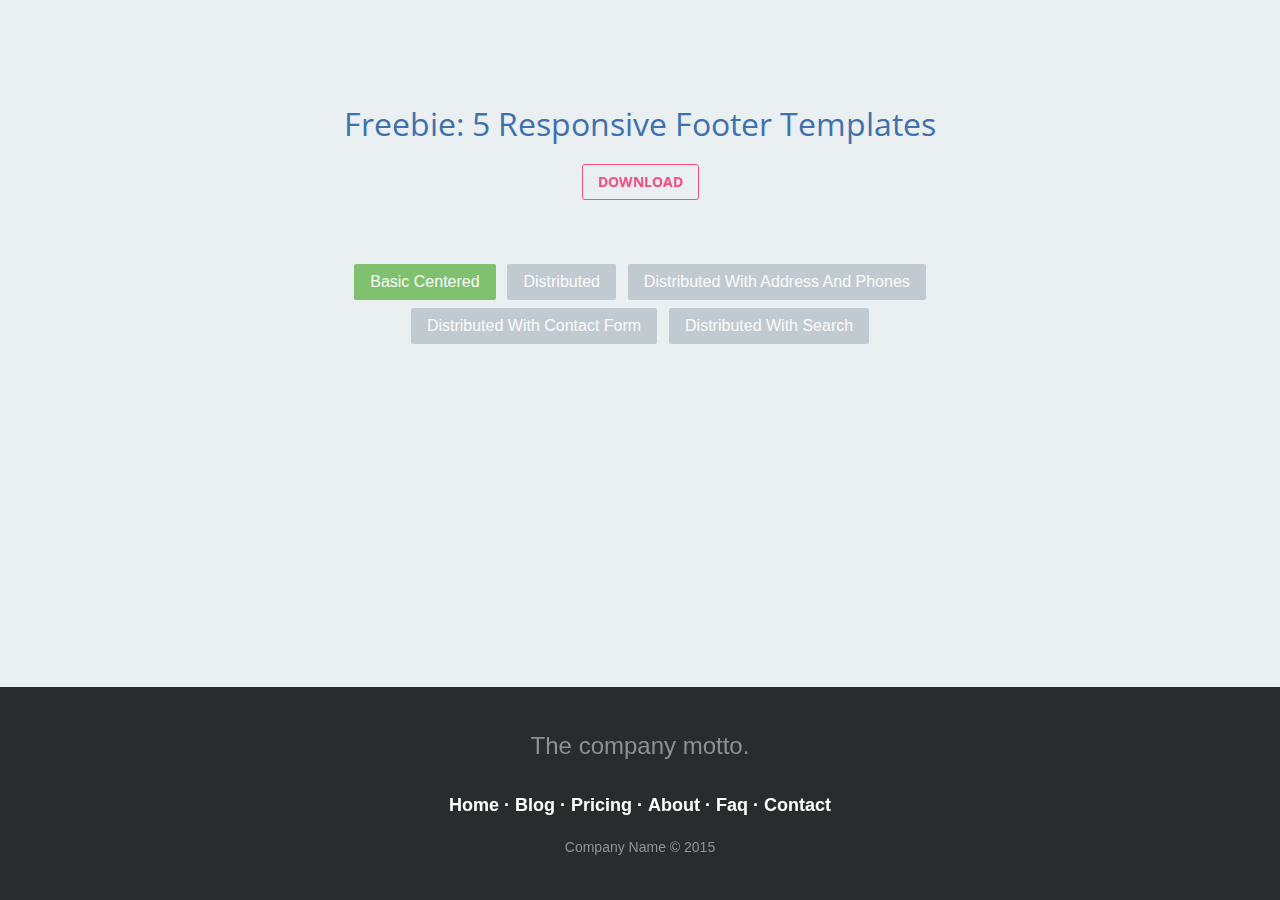
<file: GeeksBook/freebie-footer-templates/index.html>
<!DOCTYPE html>
<html>

<head>

	<meta charset="utf-8">
	<meta http-equiv="X-UA-Compatible" content="IE=edge">
	<meta name="viewport" content="width=device-width, initial-scale=1">
	<meta name="keywords" content="footer, basic, centered, links" />

	<title>Basic, Centered Footer</title>

	<link rel="stylesheet" href="css/demo.css">
	<link rel="stylesheet" href="css/footer-basic-centered.css">

</head>

	<body>

		<header>

			<h1>Freebie: 5 Responsive Footer Templates</h1>
			<h2><a href="http://tutorialzine.com/2015/01/freebie-5-responsive-footer-templates/">Download</a></h2>

			<ul>
				<li><a href="index.html" class="active">Basic Centered</a></li>
				<li><a href="footer-distributed.html">Distributed</a></li>
				<li><a href="footer-distributed-with-address-and-phones.html">Distributed With Address And Phones</a></li>
				<li><a href="footer-distributed-with-contact-form.html">Distributed With Contact Form</a></li>
				<li><a href="footer-distributed-with-search.html">Distributed With Search</a></li>
			</ul>

		</header>

		<!-- The content of your page would go here. -->

		<footer class="footer-basic-centered">

			<p class="footer-company-motto">The company motto.</p>

			<p class="footer-links">
				<a href="#">Home</a>
				·
				<a href="#">Blog</a>
				·
				<a href="#">Pricing</a>
				·
				<a href="#">About</a>
				·
				<a href="#">Faq</a>
				·
				<a href="#">Contact</a>
			</p>

			<p class="footer-company-name">Company Name &copy; 2015</p>

		</footer>

	</body>

</html>
</file>
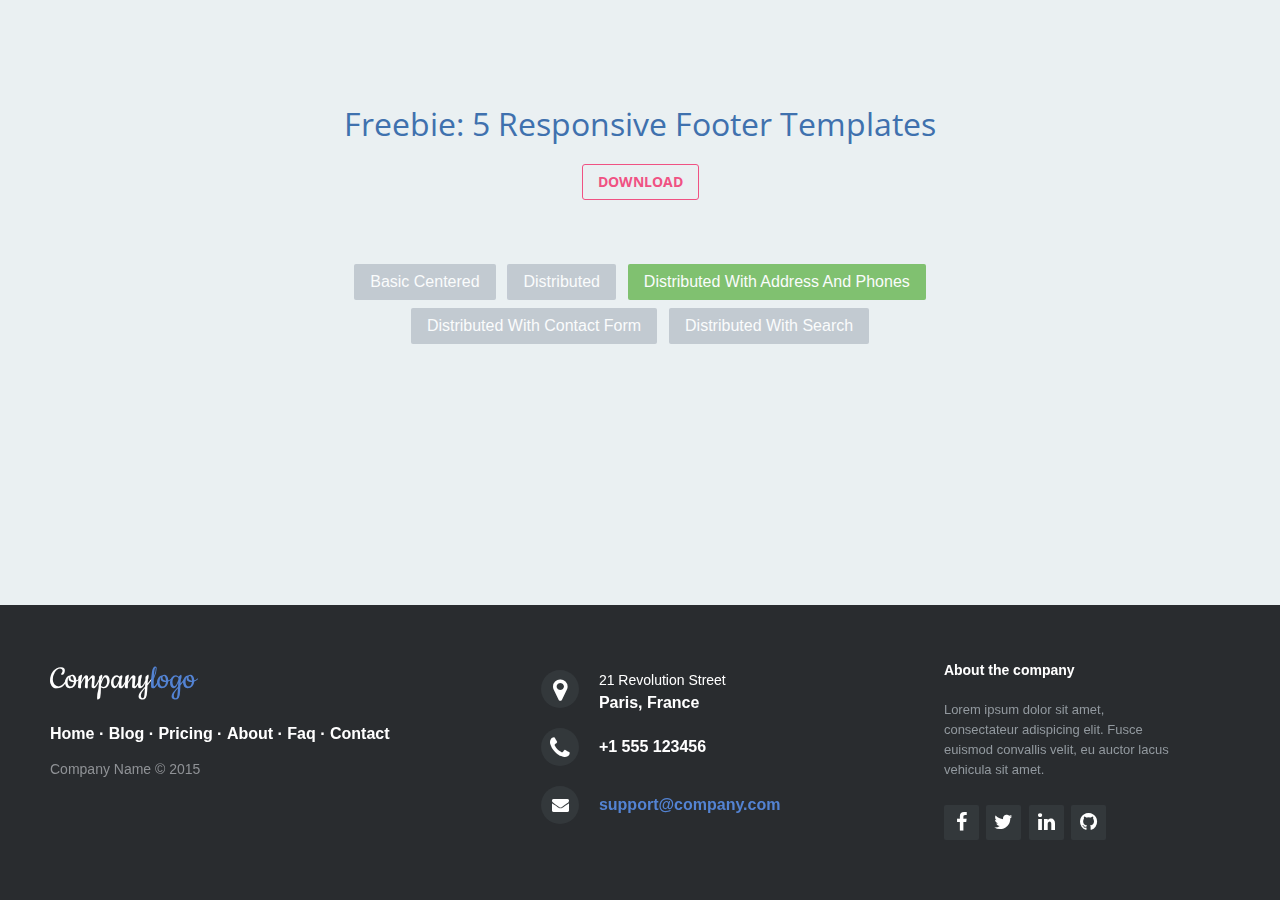
<file: GeeksBook/freebie-footer-templates/footer-distributed-with-address-and-phones.html>
<!DOCTYPE html>
<html>

<head>

	<meta charset="utf-8">
	<meta http-equiv="X-UA-Compatible" content="IE=edge">
	<meta name="viewport" content="width=device-width, initial-scale=1">
	<meta name="keywords" content="footer, address, phone, icons" />

	<title>Footer With Address And Phones</title>

	<link rel="stylesheet" href="css/demo.css">
	<link rel="stylesheet" href="css/footer-distributed-with-address-and-phones.css">
	
	<link rel="stylesheet" href="http://maxcdn.bootstrapcdn.com/font-awesome/4.2.0/css/font-awesome.min.css">

	<link href="http://fonts.googleapis.com/css?family=Cookie" rel="stylesheet" type="text/css">

</head>

	<body>

		<header>

			<h1>Freebie: 5 Responsive Footer Templates</h1>
			<h2><a href="http://tutorialzine.com/2015/01/freebie-5-responsive-footer-templates/">Download</a></h2>

			<ul>
				<li><a href="index.html">Basic Centered</a></li>
				<li><a href="footer-distributed.html">Distributed</a></li>
				<li><a href="footer-distributed-with-address-and-phones.html" class="active">Distributed With Address And Phones</a></li>
				<li><a href="footer-distributed-with-contact-form.html">Distributed With Contact Form</a></li>
				<li><a href="footer-distributed-with-search.html">Distributed With Search</a></li>
			</ul>

		</header>

		<!-- The content of your page would go here. -->

		<footer class="footer-distributed">

			<div class="footer-left">

				<h3>Company<span>logo</span></h3>

				<p class="footer-links">
					<a href="#">Home</a>
					·
					<a href="#">Blog</a>
					·
					<a href="#">Pricing</a>
					·
					<a href="#">About</a>
					·
					<a href="#">Faq</a>
					·
					<a href="#">Contact</a>
				</p>

				<p class="footer-company-name">Company Name &copy; 2015</p>
			</div>

			<div class="footer-center">

				<div>
					<i class="fa fa-map-marker"></i>
					<p><span>21 Revolution Street</span> Paris, France</p>
				</div>

				<div>
					<i class="fa fa-phone"></i>
					<p>+1 555 123456</p>
				</div>

				<div>
					<i class="fa fa-envelope"></i>
					<p><a href="mailto:support@company.com">support@company.com</a></p>
				</div>

			</div>

			<div class="footer-right">

				<p class="footer-company-about">
					<span>About the company</span>
					Lorem ipsum dolor sit amet, consectateur adispicing elit. Fusce euismod convallis velit, eu auctor lacus vehicula sit amet.
				</p>

				<div class="footer-icons">

					<a href="#"><i class="fa fa-facebook"></i></a>
					<a href="#"><i class="fa fa-twitter"></i></a>
					<a href="#"><i class="fa fa-linkedin"></i></a>
					<a href="#"><i class="fa fa-github"></i></a>

				</div>

			</div>

		</footer>

	</body>

</html>
</file>
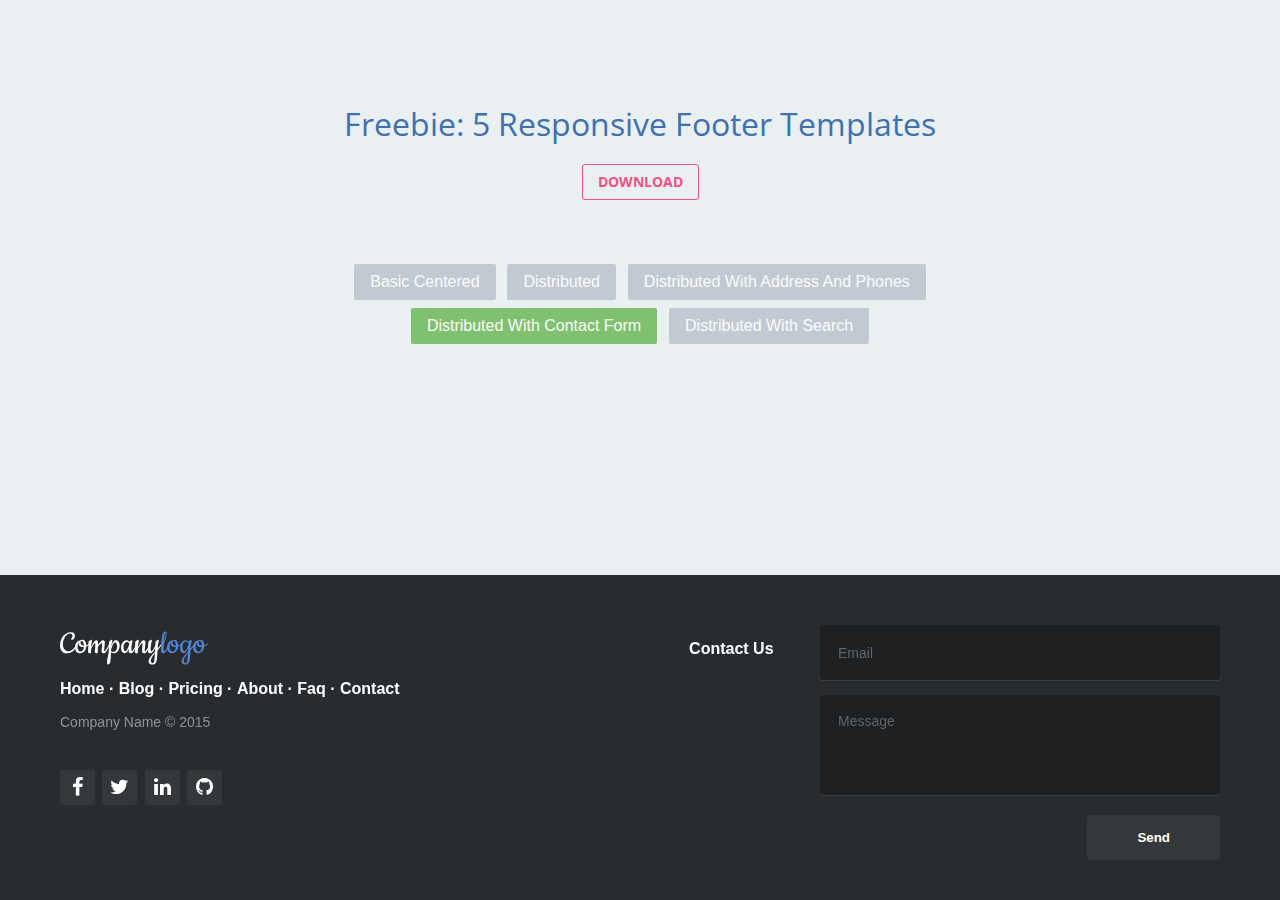
<file: GeeksBook/freebie-footer-templates/footer-distributed-with-contact-form.html>
<!DOCTYPE html>
<html>

<head>

	<meta charset="utf-8">
	<meta http-equiv="X-UA-Compatible" content="IE=edge">
	<meta name="viewport" content="width=device-width, initial-scale=1">
	<meta name="keywords" content="footer, contact, form, icons" />

	<title>Footer Distributed With Contact Form</title>

	<link rel="stylesheet" href="css/demo.css">
	<link rel="stylesheet" href="css/footer-distributed-with-contact-form.css">

	<link rel="stylesheet" href="http://maxcdn.bootstrapcdn.com/font-awesome/4.2.0/css/font-awesome.min.css">

	<link href="http://fonts.googleapis.com/css?family=Cookie" rel="stylesheet" type="text/css">

</head>

	<body>

		<header>

			<h1>Freebie: 5 Responsive Footer Templates</h1>
			<h2><a href="http://tutorialzine.com/2015/01/freebie-5-responsive-footer-templates/">Download</a></h2>

			<ul>
				<li><a href="index.html">Basic Centered</a></li>
				<li><a href="footer-distributed.html">Distributed</a></li>
				<li><a href="footer-distributed-with-address-and-phones.html">Distributed With Address And Phones</a></li>
				<li><a href="footer-distributed-with-contact-form.html" class="active">Distributed With Contact Form</a></li>
				<li><a href="footer-distributed-with-search.html">Distributed With Search</a></li>
			</ul>

		</header>

		<!-- The content of your page would go here. -->

		<footer class="footer-distributed">

			<div class="footer-left">

				<h3>Company<span>logo</span></h3>

				<p class="footer-links">
					<a href="#">Home</a>
					·
					<a href="#">Blog</a>
					·
					<a href="#">Pricing</a>
					·
					<a href="#">About</a>
					·
					<a href="#">Faq</a>
					·
					<a href="#">Contact</a>
				</p>

				<p class="footer-company-name">Company Name &copy; 2015</p>

				<div class="footer-icons">

					<a href="#"><i class="fa fa-facebook"></i></a>
					<a href="#"><i class="fa fa-twitter"></i></a>
					<a href="#"><i class="fa fa-linkedin"></i></a>
					<a href="#"><i class="fa fa-github"></i></a>

				</div>

			</div>

			<div class="footer-right">

				<p>Contact Us</p>

				<form action="#" method="post">

					<input type="text" name="email" placeholder="Email" />
					<textarea name="message" placeholder="Message"></textarea>
					<button>Send</button>

				</form>

			</div>

		</footer>

	</body>

</html>
</file>
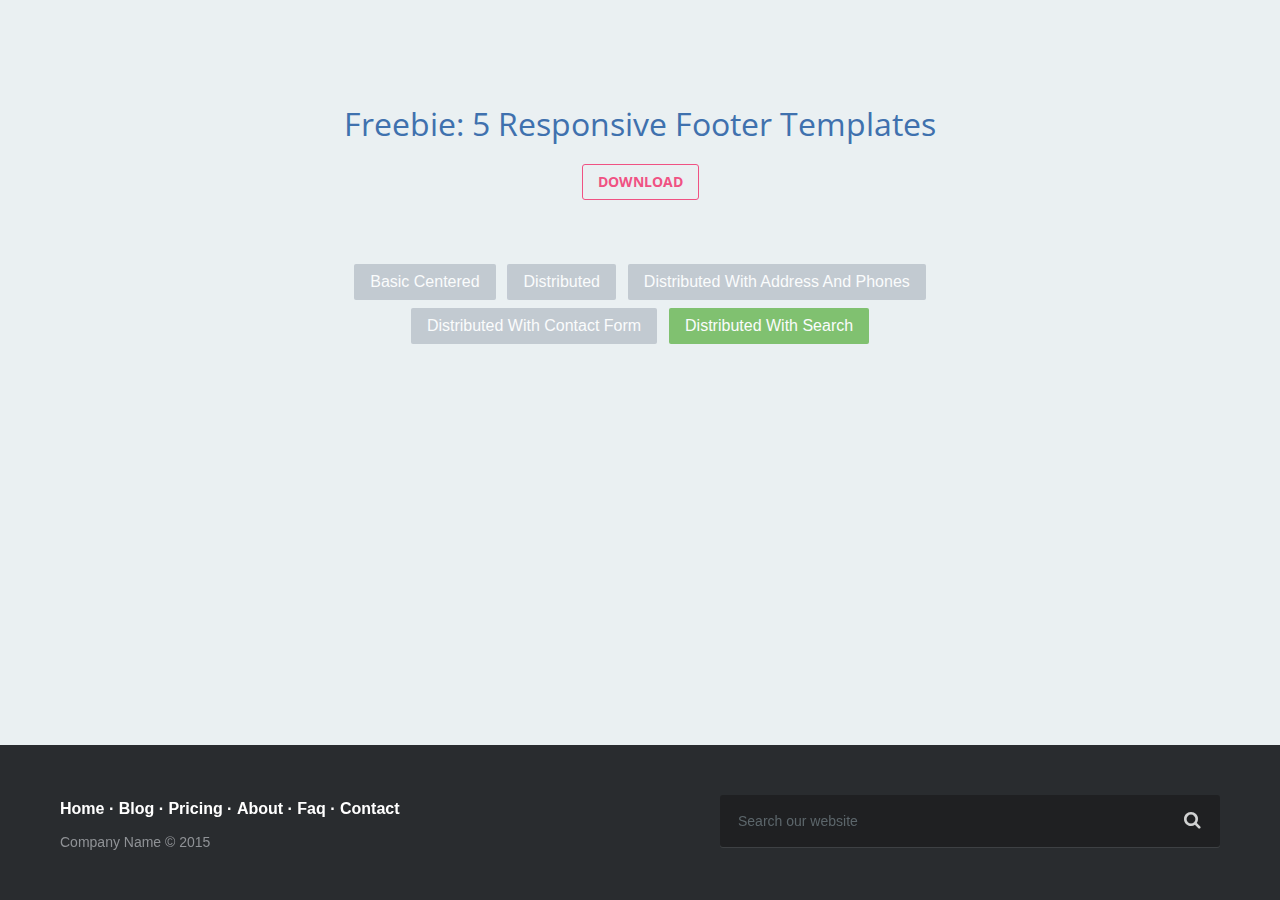
<file: GeeksBook/freebie-footer-templates/footer-distributed-with-search.html>
<!DOCTYPE html>
<html>

<head>

	<meta charset="utf-8">
	<meta http-equiv="X-UA-Compatible" content="IE=edge">
	<meta name="viewport" content="width=device-width, initial-scale=1">
	<meta name="keywords" content="footer, search, form, icons" />

	<title>Footer with a Search Form</title>

	<link rel="stylesheet" href="css/demo.css">
	<link rel="stylesheet" href="css/footer-distributed-with-search.css">

	<link rel="stylesheet" href="http://maxcdn.bootstrapcdn.com/font-awesome/4.2.0/css/font-awesome.min.css">

</head>

	<body>

		<header>

			<h1>Freebie: 5 Responsive Footer Templates</h1>
			<h2><a href="http://tutorialzine.com/2015/01/freebie-5-responsive-footer-templates/">Download</a></h2>

			<ul>
				<li><a href="index.html">Basic Centered</a></li>
				<li><a href="footer-distributed.html">Distributed</a></li>
				<li><a href="footer-distributed-with-address-and-phones.html">Distributed With Address And Phones</a></li>
				<li><a href="footer-distributed-with-contact-form.html">Distributed With Contact Form</a></li>
				<li><a href="footer-distributed-with-search.html" class="active">Distributed With Search</a></li>
			</ul>

		</header>

		<!-- The content of your page would go here. -->

		<footer class="footer-distributed">

			<div class="footer-left">

				<p class="footer-links">
					<a href="#">Home</a>
					·
					<a href="#">Blog</a>
					·
					<a href="#">Pricing</a>
					·
					<a href="#">About</a>
					·
					<a href="#">Faq</a>
					·
					<a href="#">Contact</a>
				</p>

				<p class="footer-company-name">Company Name &copy; 2015</p>

			</div>

			<div class="footer-right">

				<form method="get" action="#">
					<input placeholder="Search our website" name="search" />
					<i class="fa fa-search"></i>
				</form>

			</div>

		</footer>

	</body>

</html>
</file>
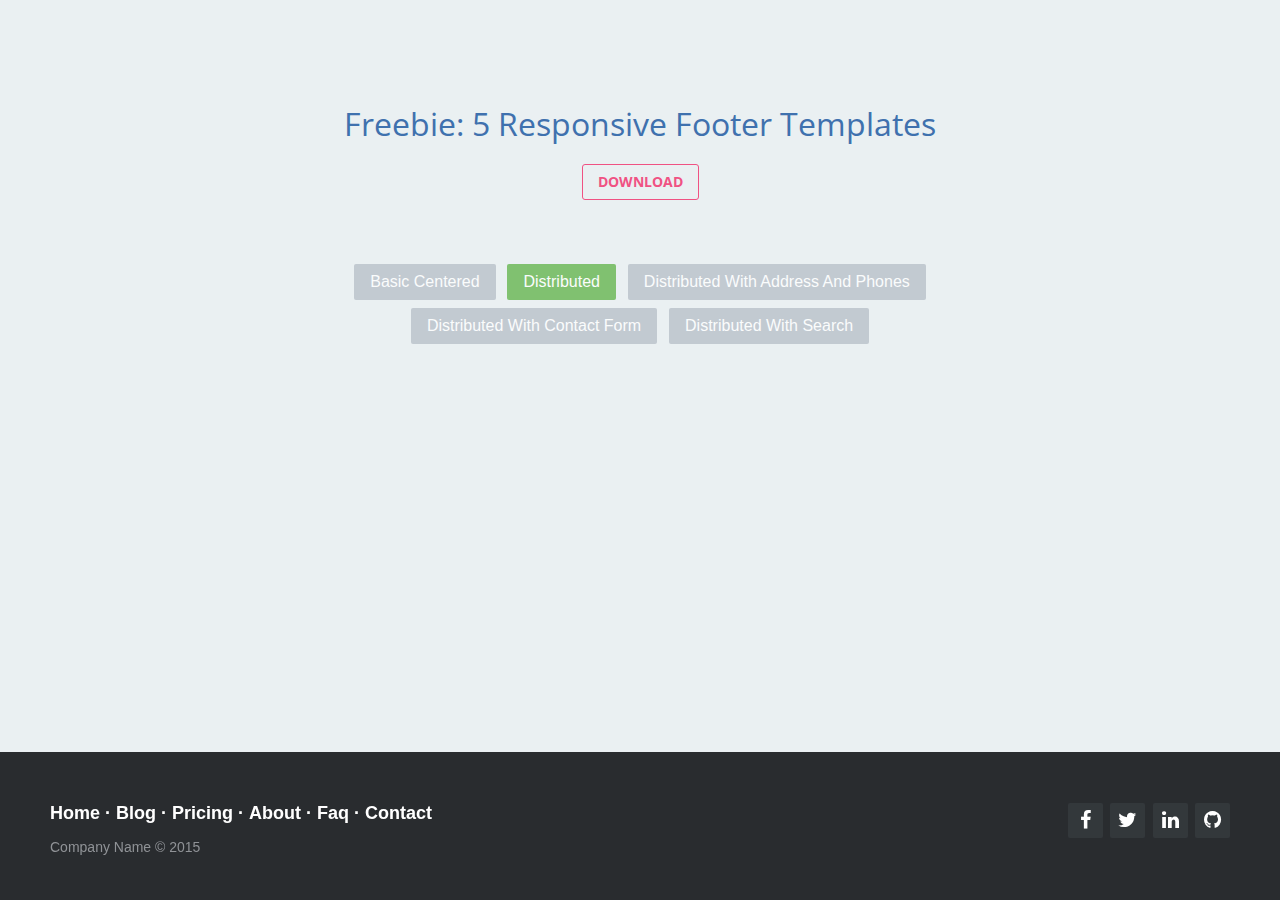
<file: GeeksBook/freebie-footer-templates/footer-distributed.html>
<!DOCTYPE html>
<html>

<head>

	<meta charset="utf-8">
	<meta http-equiv="X-UA-Compatible" content="IE=edge">
	<meta name="viewport" content="width=device-width, initial-scale=1">
	<meta name="keywords" content="footer, links, icons" />

	<title>Distributed Footer</title>

	<link rel="stylesheet" href="css/demo.css">
	<link rel="stylesheet" href="css/footer-distributed.css">
	
	<link rel="stylesheet" href="http://maxcdn.bootstrapcdn.com/font-awesome/4.2.0/css/font-awesome.min.css">

</head>

	<body>

		<header>

			<h1>Freebie: 5 Responsive Footer Templates</h1>
			<h2><a href="http://tutorialzine.com/2015/01/freebie-5-responsive-footer-templates/">Download</a></h2>

			<ul>
				<li><a href="index.html">Basic Centered</a></li>
				<li><a href="footer-distributed.html" class="active">Distributed</a></li>
				<li><a href="footer-distributed-with-address-and-phones.html">Distributed With Address And Phones</a></li>
				<li><a href="footer-distributed-with-contact-form.html">Distributed With Contact Form</a></li>
				<li><a href="footer-distributed-with-search.html">Distributed With Search</a></li>
			</ul>

		</header>

		<!-- The content of your page would go here. -->

		<footer class="footer-distributed">

			<div class="footer-right">

				<a href="#"><i class="fa fa-facebook"></i></a>
				<a href="#"><i class="fa fa-twitter"></i></a>
				<a href="#"><i class="fa fa-linkedin"></i></a>
				<a href="#"><i class="fa fa-github"></i></a>

			</div>

			<div class="footer-left">

				<p class="footer-links">
					<a href="#">Home</a>
					·
					<a href="#">Blog</a>
					·
					<a href="#">Pricing</a>
					·
					<a href="#">About</a>
					·
					<a href="#">Faq</a>
					·
					<a href="#">Contact</a>
				</p>

				<p>Company Name &copy; 2015</p>
			</div>

		</footer>

	</body>

</html>
</file>
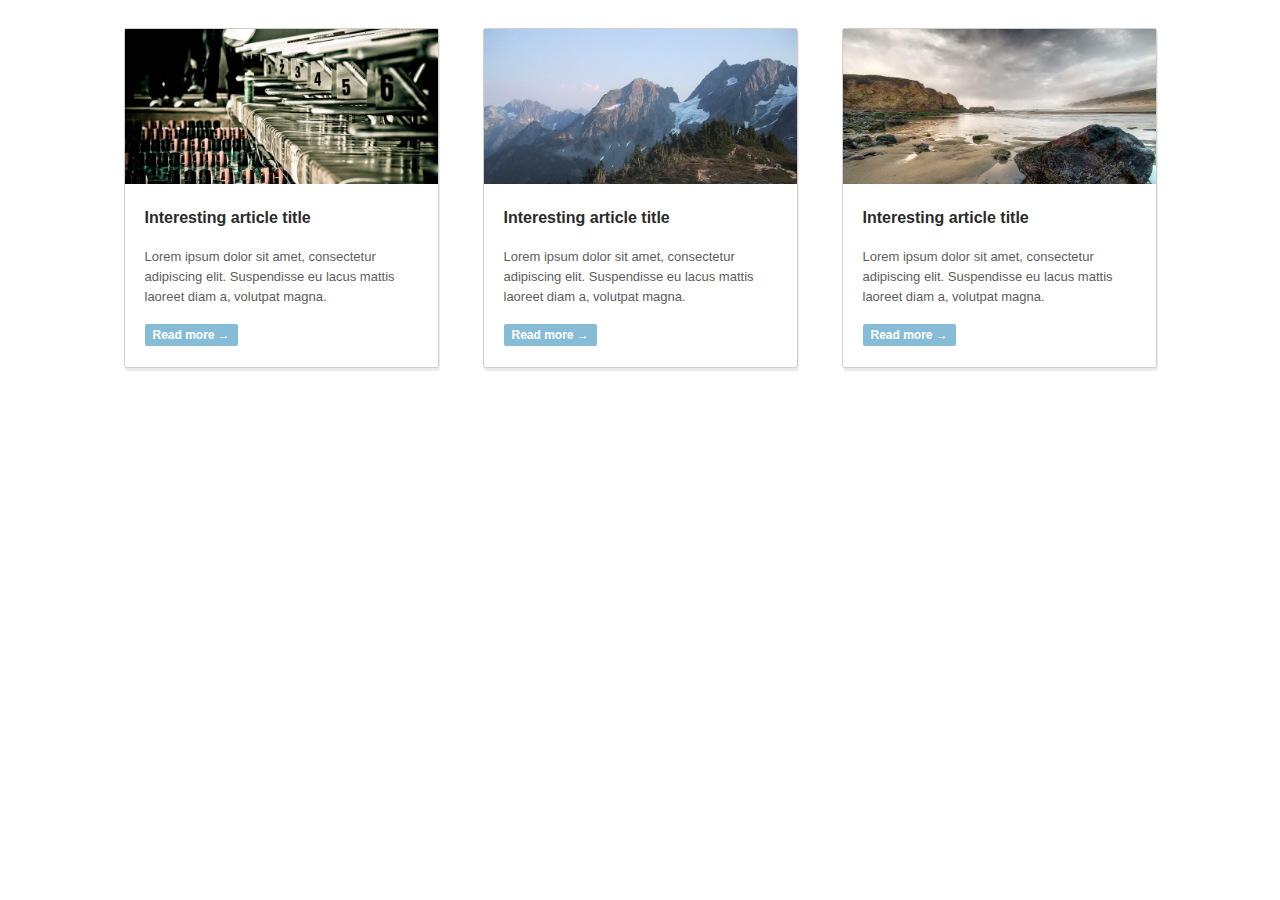
<file: GeeksBook/list-template/article-list-basic.html>
<!DOCTYPE html>
<html>

<head>

    <meta charset="utf-8">
    <meta http-equiv="X-UA-Compatible" content="IE=edge">
    <meta name="viewport" content="width=device-width, initial-scale=1">

    <title>Freebie: 12 Practical Templates For List Pages</title>

    <link rel="stylesheet" href="assets/css/article-lists/article-list-basic.css">

</head>
<body>

    <ul class="article-list-basic">

        <li>
            <a href="#">
                <img src="assets/images/pictures/industrial-mech.jpg" alt="Industrial Mech" />
            </a>
            <div>
                <h2><a href="#">Interesting article title</a></h2>
                <p>Lorem ipsum dolor sit amet, consectetur adipiscing elit. Suspendisse eu lacus mattis laoreet diam a, volutpat magna.</p>
                <a href="#" class="read-more">Read more &rarr;</a>
            </div>
        </li>

        <li>
            <a href="#">
                <img src="assets/images/pictures/sahale-wa.jpg"  alt="Sahale Wa" />
            </a>
            <div>
                <h2><a href="#">Interesting article title</a></h2>
                <p>Lorem ipsum dolor sit amet, consectetur adipiscing elit. Suspendisse eu lacus mattis laoreet diam a, volutpat magna.</p>
                <a href="#" class="read-more">Read more &rarr;</a>
            </div>
        </li>

        <li>
            <a href="#">
                <img src="assets/images/pictures/sands-of-life.jpg"  alt="Sands of Life" />
            </a>
            <div>
                <h2><a href="#">Interesting article title</a></h2>
                <p>Lorem ipsum dolor sit amet, consectetur adipiscing elit. Suspendisse eu lacus mattis laoreet diam a, volutpat magna.</p>
                <a href="#" class="read-more">Read more &rarr;</a>
            </div>
        </li>

    </ul>

</body>

</html>
</file>
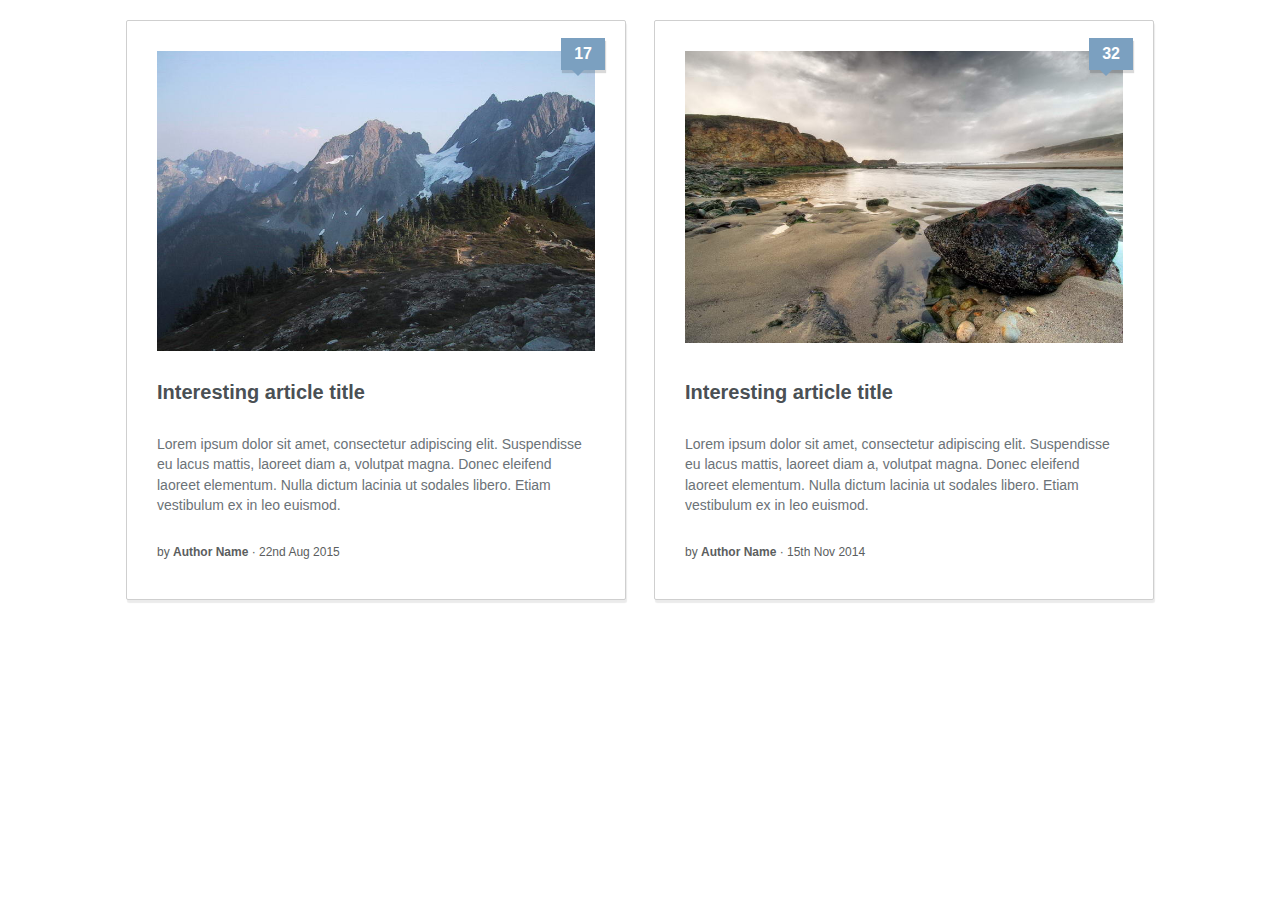
<file: GeeksBook/list-template/article-list-large.html>
<!DOCTYPE html>
<html>

<head>

    <meta charset="utf-8">
    <meta http-equiv="X-UA-Compatible" content="IE=edge">
    <meta name="viewport" content="width=device-width, initial-scale=1">

    <title>Freebie: 12 Practical Templates For List Pages</title>

    <link rel="stylesheet" href="assets/css/article-lists/article-list-large.css">

</head>
<body>

    <ul class="article-list-large">

        <li>
            <a href="#">
                <img src="assets/images/pictures/sahale-wa.jpg" alt="Green Beach" />
            </a>

            <h2><a href="#">Interesting article title</a></h2>

            <p>Lorem ipsum dolor sit amet, consectetur adipiscing elit. Suspendisse eu lacus mattis, laoreet diam a, volutpat magna. Donec eleifend laoreet elementum. Nulla dictum lacinia ut sodales libero.  Etiam vestibulum ex in leo euismod.</p>

            <span>by <a href="#">Author Name</a> &middot; 22nd Aug 2015</span>

            <div>17</div>
        </li>

        <li>
            <a href="#">
                <img src="assets/images/pictures/sands-of-life.jpg" alt="Colosseum" />
            </a>

            <h2><a href="#">Interesting article title</a></h2>

            <p>Lorem ipsum dolor sit amet, consectetur adipiscing elit. Suspendisse eu lacus mattis, laoreet diam a, volutpat magna. Donec eleifend laoreet elementum. Nulla dictum lacinia ut sodales libero.  Etiam vestibulum ex in leo euismod.</p>

            <span>by <a href="#">Author Name</a> &middot; 15th Nov 2014</span>

            <div>32</div>
        </li>

    </ul>


</body>

</html>
</file>
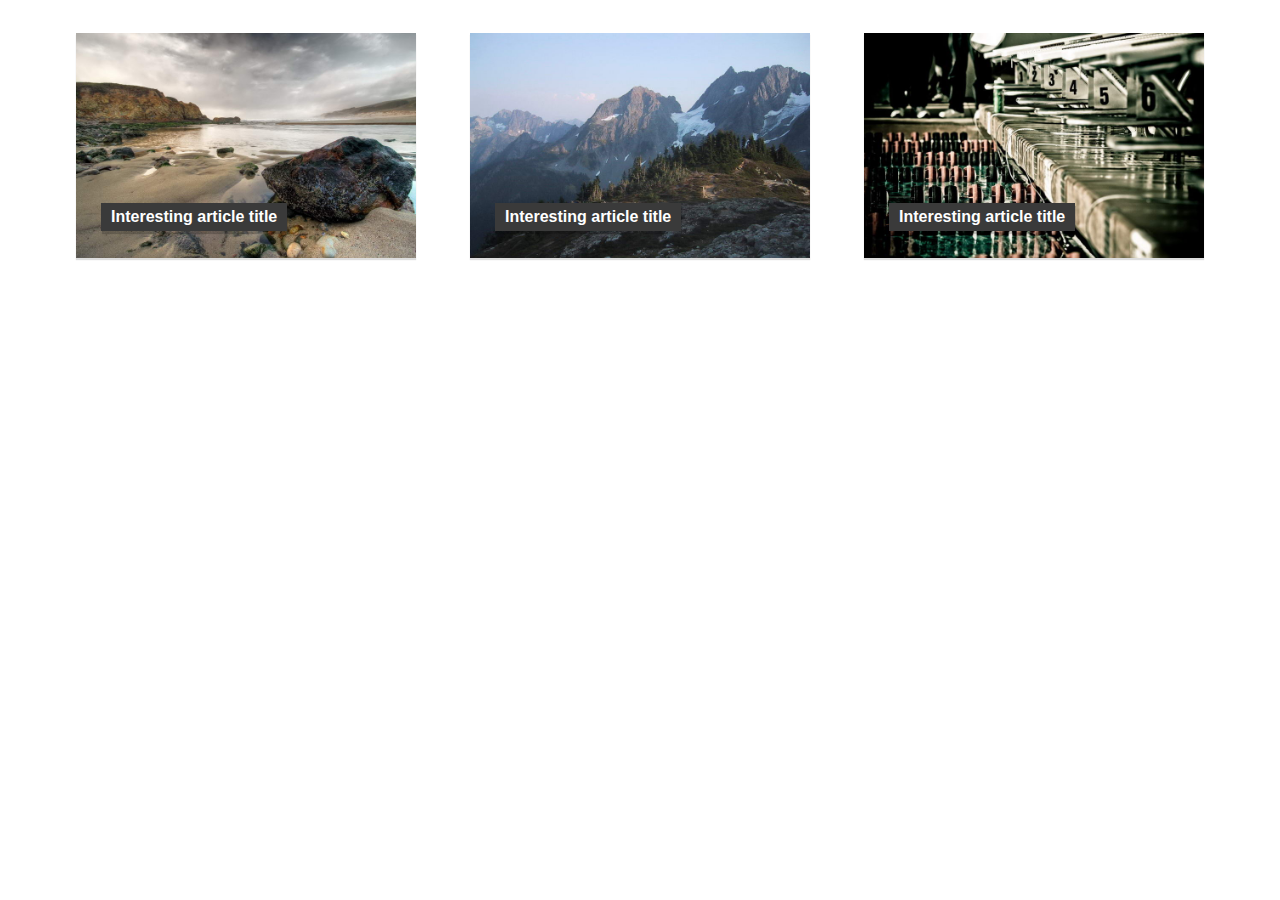
<file: GeeksBook/list-template/article-list-thumbnails.html>
<!DOCTYPE html>
<html>

<head>

    <meta charset="utf-8">
    <meta http-equiv="X-UA-Compatible" content="IE=edge">
    <meta name="viewport" content="width=device-width, initial-scale=1">

    <title>Freebie: 12 Practical Templates For List Pages</title>

    <link rel="stylesheet" href="assets/css/article-lists/article-list-thumbnails.css">

</head>
<body>

    <ul class="article-list-thumbnails">

        <li style="background-image: url('assets/images/pictures/sands-of-life.jpg')">
            <h2><a href="#">Interesting article title</a></h2>
        </li>

        <li style="background-image: url('assets/images/pictures/sahale-wa.jpg')">
            <h2><a href="#">Interesting article title</a></h2>
        </li>

        <li style="background-image: url('assets/images/pictures/industrial-mech.jpg')">
            <h2><a href="#">Interesting article title</a></h2>
        </li>

    </ul>

</body>

</html>
</file>
<file: GeeksBook/freebie-footer-templates/css/demo.css>
@import url('http://fonts.googleapis.com/css?family=Open+Sans:400,700');

*{
	padding:0;
	margin:0;
}

html{
	background-color: #eaf0f2;
}

body{
	font:14px/1.5 Arial, Helvetica, sans-serif;
}

header{
	text-align: center;
	padding-top: 100px;
	margin-bottom:200px;
}

header h1{
	font: normal 32px/1.5 'Open Sans', sans-serif;
	color: #3F71AE;
	padding-bottom: 16px;
}

header h2{
	color: #F05283;
}

header h2 a{
	color:inherit;
	text-decoration: none;
	display: inline-block;
	border: 1px solid #F05283;
	padding: 10px 15px;
	border-radius: 3px;
	font: bold 14px/1 'Open Sans', sans-serif;
	text-transform: uppercase;
}

header h2 a:hover{
	background-color:#F05283;
	transition:0.2s;
	color:#fff;
}

header ul {
	max-width: 600px;
	margin: 60px auto 0;
}

header ul a{
	text-decoration: none;
	color: #FFF;
	text-align: left;
	background-color: #B9C1CA;
	padding: 10px 16px;
	border-radius: 2px;
	opacity: 0.8;
	font-size: 16px;
	display: inline-block;
	margin: 4px;
	line-height: 1;
	outline: none;

	transition: 0.2s ease;
}

header ul li a.active{
	background-color: #66B650;
	pointer-events: none;
}

header ul li a:hover {
	opacity: 1;
}

header ul{
	list-style: none;
	padding: 0;
}

header ul li{
	display: inline-block;
}


/* In our demo, the footers are fixed to the bottom of the page */

footer{
	position: fixed;
	bottom: 0;
}

@media (max-height:800px){
	footer { position: static; }
	header { padding-top:40px; }
}
</file>
<file: GeeksBook/freebie-footer-templates/css/footer-basic-centered.css>
.footer-basic-centered{
	background-color: #292c2f;
	box-shadow: 0 1px 1px 0 rgba(0, 0, 0, 0.12);
	box-sizing: border-box;
	width: 100%;
	text-align: center;
	font: normal 18px sans-serif;

	padding: 45px;
	margin-top: 80px;
}

.footer-basic-centered .footer-company-motto{
	color:  #8d9093;
	font-size: 24px;
	margin: 0;
}

.footer-basic-centered .footer-company-name{
	color:  #8f9296;
	font-size: 14px;
	margin: 0;
}

.footer-basic-centered .footer-links{
	list-style: none;
	font-weight: bold;
	color:  #ffffff;
	padding: 35px 0 23px;
	margin: 0;
}

.footer-basic-centered .footer-links a{
	display:inline-block;
	text-decoration: none;
	color: inherit;
}

/* If you don't want the footer to be responsive, remove these media queries */

@media (max-width: 600px) {

	.footer-basic-centered{
		padding: 35px;
	}

	.footer-basic-centered .footer-company-motto{
		font-size: 18px;
	}

	.footer-basic-centered .footer-company-name{
		font-size: 12px;
	}

	.footer-basic-centered .footer-links{
		font-size: 14px;
		padding: 25px 0 20px;
	}

	.footer-basic-centered .footer-links a{
		line-height: 1.8;
	}
}
</file>
<file: GeeksBook/freebie-footer-templates/css/footer-distributed-with-address-and-phones.css>
.footer-distributed{
	background-color: #292c2f;
	box-shadow: 0 1px 1px 0 rgba(0, 0, 0, 0.12);
	box-sizing: border-box;
	width: 100%;
	text-align: left;
	font: bold 16px sans-serif;

	padding: 55px 50px;
	margin-top: 80px;
}

.footer-distributed .footer-left,
.footer-distributed .footer-center,
.footer-distributed .footer-right{
	display: inline-block;
	vertical-align: top;
}

/* Footer left */

.footer-distributed .footer-left{
	width: 40%;
}

/* The company logo */

.footer-distributed h3{
	color:  #ffffff;
	font: normal 36px 'Cookie', cursive;
	margin: 0;
}

.footer-distributed h3 span{
	color:  #5383d3;
}

/* Footer links */

.footer-distributed .footer-links{
	color:  #ffffff;
	margin: 20px 0 12px;
	padding: 0;
}

.footer-distributed .footer-links a{
	display:inline-block;
	line-height: 1.8;
	text-decoration: none;
	color:  inherit;
}

.footer-distributed .footer-company-name{
	color:  #8f9296;
	font-size: 14px;
	font-weight: normal;
	margin: 0;
}

/* Footer Center */

.footer-distributed .footer-center{
	width: 35%;
}

.footer-distributed .footer-center i{
	background-color:  #33383b;
	color: #ffffff;
	font-size: 25px;
	width: 38px;
	height: 38px;
	border-radius: 50%;
	text-align: center;
	line-height: 42px;
	margin: 10px 15px;
	vertical-align: middle;
}

.footer-distributed .footer-center i.fa-envelope{
	font-size: 17px;
	line-height: 38px;
}

.footer-distributed .footer-center p{
	display: inline-block;
	color: #ffffff;
	vertical-align: middle;
	margin:0;
}

.footer-distributed .footer-center p span{
	display:block;
	font-weight: normal;
	font-size:14px;
	line-height:2;
}

.footer-distributed .footer-center p a{
	color:  #5383d3;
	text-decoration: none;;
}


/* Footer Right */

.footer-distributed .footer-right{
	width: 20%;
}

.footer-distributed .footer-company-about{
	line-height: 20px;
	color:  #92999f;
	font-size: 13px;
	font-weight: normal;
	margin: 0;
}

.footer-distributed .footer-company-about span{
	display: block;
	color:  #ffffff;
	font-size: 14px;
	font-weight: bold;
	margin-bottom: 20px;
}

.footer-distributed .footer-icons{
	margin-top: 25px;
}

.footer-distributed .footer-icons a{
	display: inline-block;
	width: 35px;
	height: 35px;
	cursor: pointer;
	background-color:  #33383b;
	border-radius: 2px;

	font-size: 20px;
	color: #ffffff;
	text-align: center;
	line-height: 35px;

	margin-right: 3px;
	margin-bottom: 5px;
}

/* If you don't want the footer to be responsive, remove these media queries */

@media (max-width: 880px) {

	.footer-distributed{
		font: bold 14px sans-serif;
	}

	.footer-distributed .footer-left,
	.footer-distributed .footer-center,
	.footer-distributed .footer-right{
		display: block;
		width: 100%;
		margin-bottom: 40px;
		text-align: center;
	}

	.footer-distributed .footer-center i{
		margin-left: 0;
	}

}
</file>
<file: GeeksBook/freebie-footer-templates/css/footer-distributed-with-contact-form.css>
.footer-distributed{
	background-color: #292c2f;
	box-shadow: 0 1px 1px 0 rgba(0, 0, 0, 0.12);
	box-sizing: border-box;
	width: 100%;
	font: bold 16px sans-serif;
	text-align: left;

	padding: 50px 60px 40px;
	margin-top: 80px;
	overflow: hidden;
}

/* Footer left */

.footer-distributed .footer-left{
	float: left;
}

/* The company logo */

.footer-distributed h3{
	color:  #ffffff;
	font: normal 36px 'Cookie', cursive;
	margin: 0 0 10px;
}

.footer-distributed h3 span{
	color:  #5383d3;
}

/* Footer links */

.footer-distributed .footer-links{
	color:  #ffffff;
	margin: 0 0 10px;
	padding: 0;
}

.footer-distributed .footer-links a{
	display:inline-block;
	line-height: 1.8;
	text-decoration: none;
	color:  inherit;
}

.footer-distributed .footer-company-name{
	color:  #8f9296;
	font-size: 14px;
	font-weight: normal;
	margin: 0;
}

/* Footer social icons */

.footer-distributed .footer-icons{
	margin-top: 40px;
}

.footer-distributed .footer-icons a{
	display: inline-block;
	width: 35px;
	height: 35px;
	cursor: pointer;
	background-color:  #33383b;
	border-radius: 2px;

	font-size: 20px;
	color: #ffffff;
	text-align: center;
	line-height: 35px;

	margin-right: 3px;
	margin-bottom: 5px;
}

/* Footer Right */

.footer-distributed .footer-right{
	float: right;
}

.footer-distributed .footer-right p{
	display: inline-block;
	vertical-align: top;
	margin: 15px 42px 0 0;
	color: #ffffff;
}

/* The contact form */

.footer-distributed form{
	display: inline-block;
}

.footer-distributed form input,
.footer-distributed form textarea{
	display: block;
	border-radius: 3px;
	box-sizing: border-box;
	background-color:  #1f2022;
	box-shadow: 0 1px 0 0 rgba(255, 255, 255, 0.1);
	border: none;
	resize: none;

	font: inherit;
	font-size: 14px;
	font-weight: normal;
	color:  #d1d2d2;

	width: 400px;
	padding: 18px;
}

.footer-distributed ::-webkit-input-placeholder {
	color:  #5c666b;
}

.footer-distributed ::-moz-placeholder {
	color:  #5c666b;
	opacity: 1;
}

.footer-distributed :-ms-input-placeholder{
	color:  #5c666b;
}


.footer-distributed form input{
	height: 55px;
	margin-bottom: 15px;
}

.footer-distributed form textarea{
	height: 100px;
	margin-bottom: 20px;
}

.footer-distributed form button{
	border-radius: 3px;
	background-color:  #33383b;
	color: #ffffff;
	border: 0;
	padding: 15px 50px;
	font-weight: bold;
	float: right;
}

/* If you don't want the footer to be responsive, remove these media queries */

@media (max-width: 1000px) {

	.footer-distributed {
		font: bold 14px sans-serif;
	}

	.footer-distributed .footer-company-name{
		font-size: 12px;
	}

	.footer-distributed form input,
	.footer-distributed form textarea{
		width: 250px;
	}

	.footer-distributed form button{
		padding: 10px 35px;
	}

}

@media (max-width: 800px) {

	.footer-distributed{
		padding: 30px;
	}

	.footer-distributed .footer-left,
	.footer-distributed .footer-right{
		float: none;
		max-width: 300px;
		margin: 0 auto;
	}

	.footer-distributed .footer-left{
		margin-bottom: 40px;
	}

	.footer-distributed form{
		margin-top: 30px;
	}

	.footer-distributed form{
		display: block;
	}

	.footer-distributed form button{
		float: none;
	}
}
</file>
<file: GeeksBook/freebie-footer-templates/css/footer-distributed-with-search.css>
.footer-distributed{
	background-color: #292c2f;
	box-shadow: 0 1px 1px 0 rgba(0, 0, 0, 0.12);
	box-sizing: border-box;
	width: 100%;
	font: bold 16px sans-serif;
	text-align: left;

	padding: 50px 60px;
	margin-top: 80px;
	overflow: hidden;
}

/* Footer left */

.footer-distributed .footer-left{
	float: left;
}

.footer-distributed .footer-links{
	color:  #ffffff;
	margin: 0 0 10px;
	padding: 0;
}

.footer-distributed .footer-links a{
	display:inline-block;
	line-height: 1.8;
	text-decoration: none;
	color:  inherit;
}

.footer-distributed .footer-company-name{
	color:  #8f9296;
	font-size: 14px;
	font-weight: normal;
	margin: 0;
}


/* Footer right */

.footer-distributed .footer-right{
	float: right;
}

/* The search form */

.footer-distributed form{
	position: relative;
}

.footer-distributed form input{
	display: block;
	border-radius: 3px;
	box-sizing: border-box;
	background-color:  #1f2022;
	box-shadow: 0 1px 0 0 rgba(255, 255, 255, 0.1);
	border: none;

	font: inherit;
	font-size: 14px;
	font-weight: normal;
	color:  #d1d2d2;

	width: 500px;
	padding: 18px 50px 18px 18px;
}

.footer-distributed form input:focus{
	outline: none;
}

/* Changing the placeholder color */

.footer-distributed form input::-webkit-input-placeholder {
	color:  #5c666b;
}

.footer-distributed form input::-moz-placeholder {
	opacity: 1;
	color:  #5c666b;
}

.footer-distributed form input:-ms-input-placeholder{
	color:  #5c666b;
}

/* The magnify glass icon */

.footer-distributed form i{
	width: 18px;
	height: 18px;
	position: absolute;
	top: 16px;
	right: 18px;

	color: #d1d2d2;
	font-size: 18px;
}

/* If you don't want the footer to be responsive, remove these media queries */

@media (max-width: 1000px) {

	.footer-distributed form input{
		width: 300px;
	}

}

@media (max-width: 800px) {

	.footer-distributed{
		padding: 30px;
		text-align: center;
		font: bold 14px sans-serif;
	}

	.footer-distributed .footer-company-name{
		margin-top: 10px;
		font-size: 12px;
	}

	.footer-distributed .footer-left,
	.footer-distributed .footer-right{
		float: none;
		max-width: 300px;
		margin: 0 auto;
	}

	.footer-distributed .footer-left{
		margin-bottom: 20px;
	}

	.footer-distributed form input{
		width: 100%;
	}

}
</file>
<file: GeeksBook/freebie-footer-templates/css/footer-distributed.css>
.footer-distributed{
	background-color: #292c2f;
	box-shadow: 0 1px 1px 0 rgba(0, 0, 0, 0.12);
	box-sizing: border-box;
	width: 100%;
	text-align: left;
	font: normal 16px sans-serif;

	padding: 45px 50px;
	margin-top: 80px;
}

.footer-distributed .footer-left p{
	color:  #8f9296;
	font-size: 14px;
	margin: 0;
}

/* Footer links */

.footer-distributed p.footer-links{
	font-size:18px;
	font-weight: bold;
	color:  #ffffff;
	margin: 0 0 10px;
	padding: 0;
}

.footer-distributed p.footer-links a{
	display:inline-block;
	line-height: 1.8;
	text-decoration: none;
	color:  inherit;
}

.footer-distributed .footer-right{
	float: right;
	margin-top: 6px;
	max-width: 180px;
}

.footer-distributed .footer-right a{
	display: inline-block;
	width: 35px;
	height: 35px;
	background-color:  #33383b;
	border-radius: 2px;

	font-size: 20px;
	color: #ffffff;
	text-align: center;
	line-height: 35px;

	margin-left: 3px;
}

/* If you don't want the footer to be responsive, remove these media queries */

@media (max-width: 600px) {

	.footer-distributed .footer-left,
	.footer-distributed .footer-right{
		text-align: center;
	}

	.footer-distributed .footer-right{
		float: none;
		margin: 0 auto 20px;
	}

	.footer-distributed .footer-left p.footer-links{
		line-height: 1.8;
	}
}
</file>
<file: GeeksBook/list-template/assets/css/article-lists/article-list-basic.css>
.article-list-basic{
    list-style:none;
    margin: 0 auto;
    max-width: 1200px;
    text-align: center;
    padding: 0;
}

.article-list-basic li{
    display: inline-block;
    box-sizing:border-box;
    border-radius: 3px;
    box-shadow: 1px 3px 1px 0 rgba(0, 0, 0, 0.08);
    border:1px solid #cfcfcf;
    background-color: #fff;

    font: normal 13px sans-serif;
    text-align: left;

    margin: 20px;
    max-width: 315px;
}

/* Article photo */

.article-list-basic li > a{
    display: block;
    width: 100%;
    height: 155px;
    overflow: hidden;
}

.article-list-basic li > a img{
    width: 100%;
}

.article-list-basic li div{
    padding: 25px 20px;
}

/* Article title */

.article-list-basic li h2{
    font: bold 16px sans-serif;
    overflow: hidden;
    text-overflow: ellipsis;
    white-space: nowrap;
    margin:0;
}

.article-list-basic li h2 a{
    color: #2b2b2b;
    text-decoration: none;
}

/* Article excerpt */

.article-list-basic li div p{
    line-height: 20px;
    color: #5d5d5d;

    margin: 20px 0;
}

/* Read more */

.article-list-basic li a.read-more{
    background-color: #87bcd7;
    cursor: pointer;
    font-size: 12px;
    color: #ffffff;
    text-decoration: none;
    padding: 4px 8px;
    border-radius: 2px;
    margin: 20px 0;
    font-weight: bold;
}
</file>
<file: GeeksBook/list-template/assets/css/article-lists/article-list-large.css>
.article-list-large{
    list-style:none;
    margin: 0 auto;
    max-width: 1200px;
    text-align: center;
    padding: 0;
}

.article-list-large li{
    position: relative;
    display: inline-block;
    box-sizing:border-box;
    border-radius: 2px;
    box-shadow: 1px 3px 1px rgba(0, 0, 0, 0.08);
    border:1px solid #cfcfcf;
    background-color: #fff;

    font: bold 14px sans-serif;
    text-align: left;

    margin: 12px;
    max-width: 500px;
    padding: 30px;
}

.article-list-large li > a{
    display: block;
    width: 100%;
    height: 300px;
    overflow: hidden;
}

.article-list-large li a img{
    width: 100%;
}


.article-list-large li h2{
    display: block;

    font-size: 20px;
    overflow: hidden;
    text-overflow: ellipsis;
    white-space: nowrap;

    max-width: 400px;
    margin: 30px 0;
}

.article-list-large li h2 a{
    color: #4a5054;
    text-decoration: none;
}

.article-list-large li p{
    line-height: 1.45;
    color: #6b7277;
    font-weight: normal;
    margin: 0;
}

.article-list-large li span{
    display: block;

    font-size: 12px;
    font-weight: normal;
    color: #5b5e60;

    margin: 30px 0 10px 0;
}

.article-list-large li span a{
    text-decoration: none;
    color: #5b5e60;
    font-weight: bold;
}

.article-list-large li div{
    position: absolute;
    background-color: #7ba0c0;
    box-shadow: 1px 3px 1px rgba(0, 0, 0, 0.15);

    color: #ffffff;
    font-size: 16px;

    top: 17px;
    right: 20px;
    padding: 7px 13px;
}

.article-list-large li div:after{
    position: absolute;
    content: '';
    border: 8px solid transparent;
    border-top-color: #7ba0c0;
    bottom: -14px;
    left: 9px;
}

@media (max-width: 600px){

    .article-list-large li{
        max-width: 325px;
        padding: 20px 15px;
    }

    .article-list-large li h2{
        font-size: 16px;
        margin: 24px 0 18px;
    }

    .article-list-large li p{
        font-size:13px;
    }

    .article-list-large li span{
        margin: 14px 0 0;
    }

    .article-list-large li > a{
        height: 175px;
    }

    .article-list-large li div{
        top: 8px;
        right: 8px;
        padding: 5px 10px;
    }

}
</file>
<file: GeeksBook/list-template/assets/css/article-lists/article-list-thumbnails.css>
.article-list-thumbnails{
    list-style:none;
    margin: 0 auto;
    max-width: 1200px;
    text-align: center;
    padding: 0;
}

.article-list-thumbnails li{
    display: inline-block;
    position: relative;
    max-width: 340px;
    width:100%;
    height: 225px;
    margin: 25px;
    background-size: cover;
    box-shadow: 0 2px 1px #DDD;
}

.article-list-thumbnails li img{
    border-radius: 2px;
    box-shadow: 1px 2px 2px #cecece;
}

.article-list-thumbnails li h2{
    position: absolute;
    box-shadow: 1px 3px 1px 0 rgba(0, 0, 0, 0.2);
    background-color: #3a3a3a;

    color: #ffffff;
    font: bold 16px sans-serif;
    overflow: hidden;
    text-overflow: ellipsis;
    white-space: nowrap;
    text-align: left;

    left: 25px;
    top: 170px;
    padding: 5px 10px;
    max-width: 80%;
    margin:0;
}

.article-list-thumbnails li h2 a{
    color: #ffffff;
    text-decoration: none;
}

@media (max-width: 400px){
    .article-list-thumbnails li{
        margin: 0 0 20px 0;
    }

    .article-list-thumbnails li img{
        width: 280px;
        height: 200px;
    }

    .article-list-thumbnails li a{
        left: 15px;
        top: 160px;
        padding: 5px 10px;
        width: 210px;
    }

}
</file>
